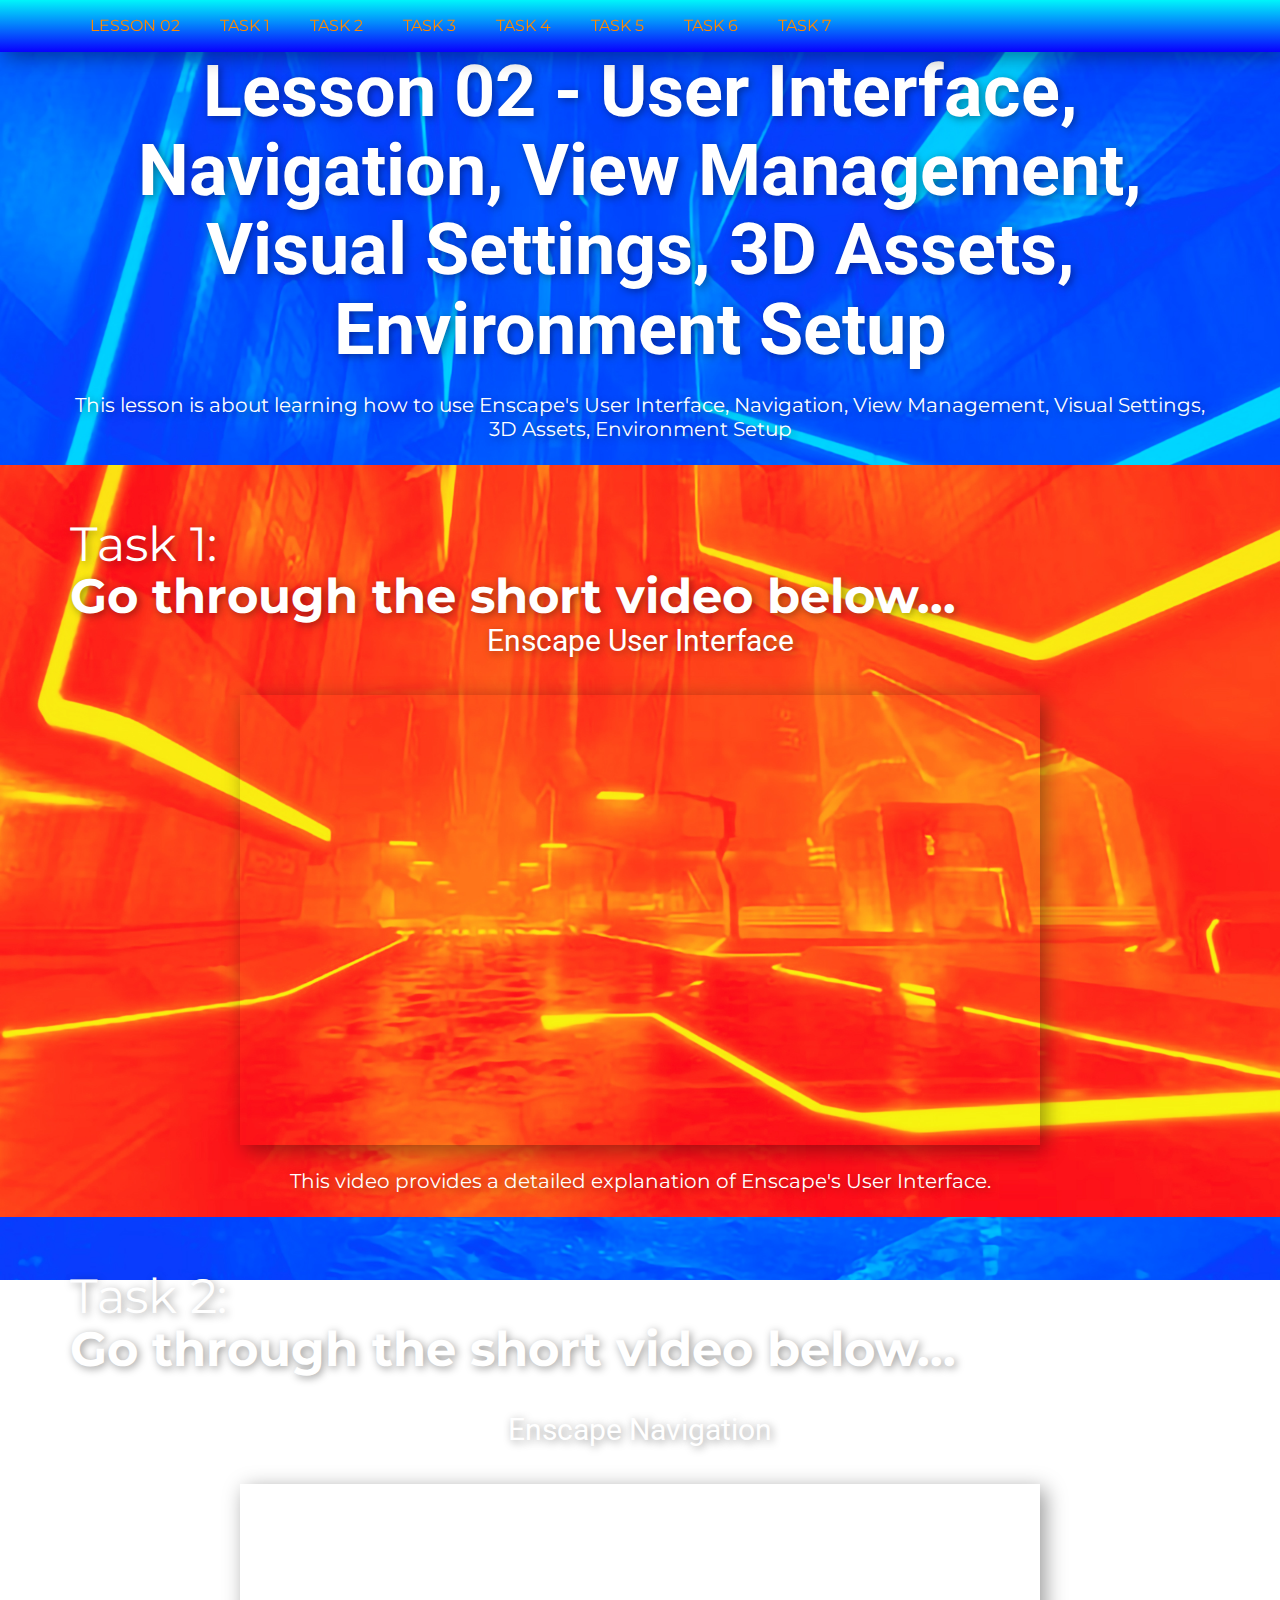
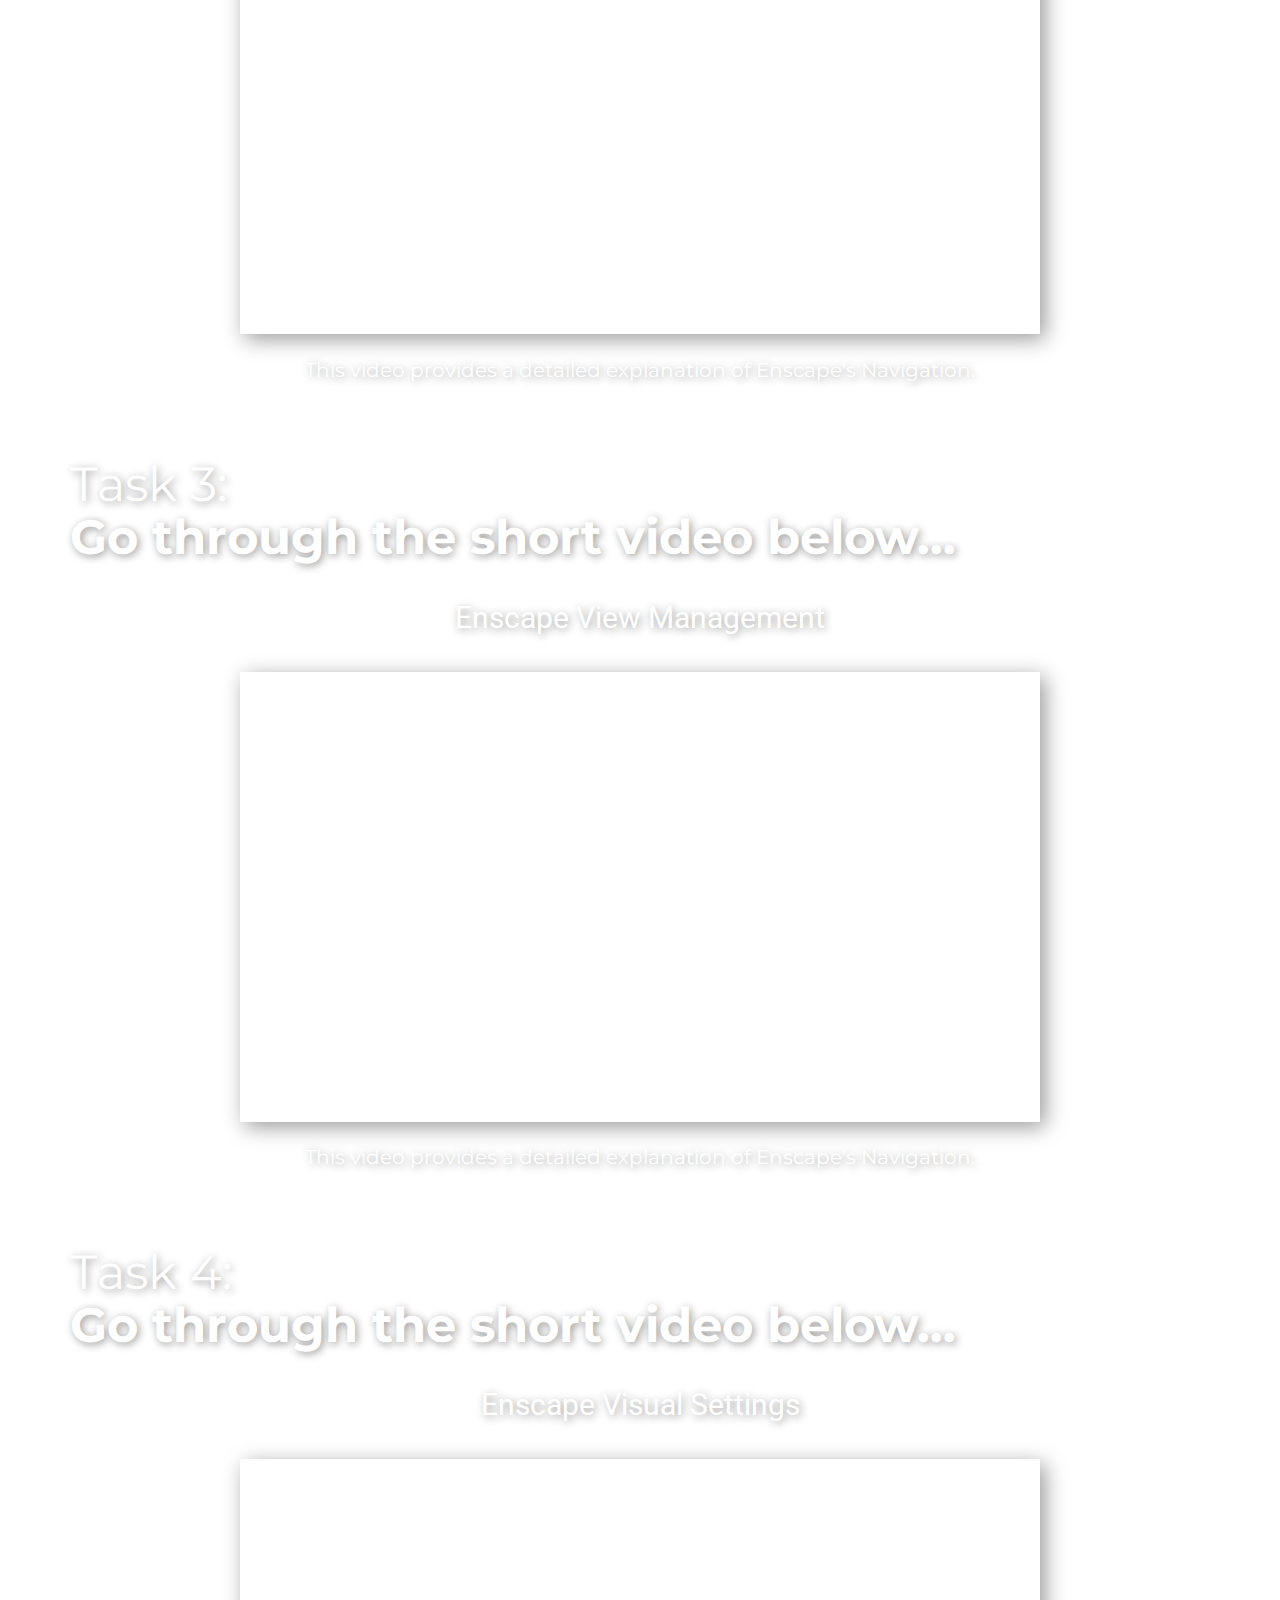
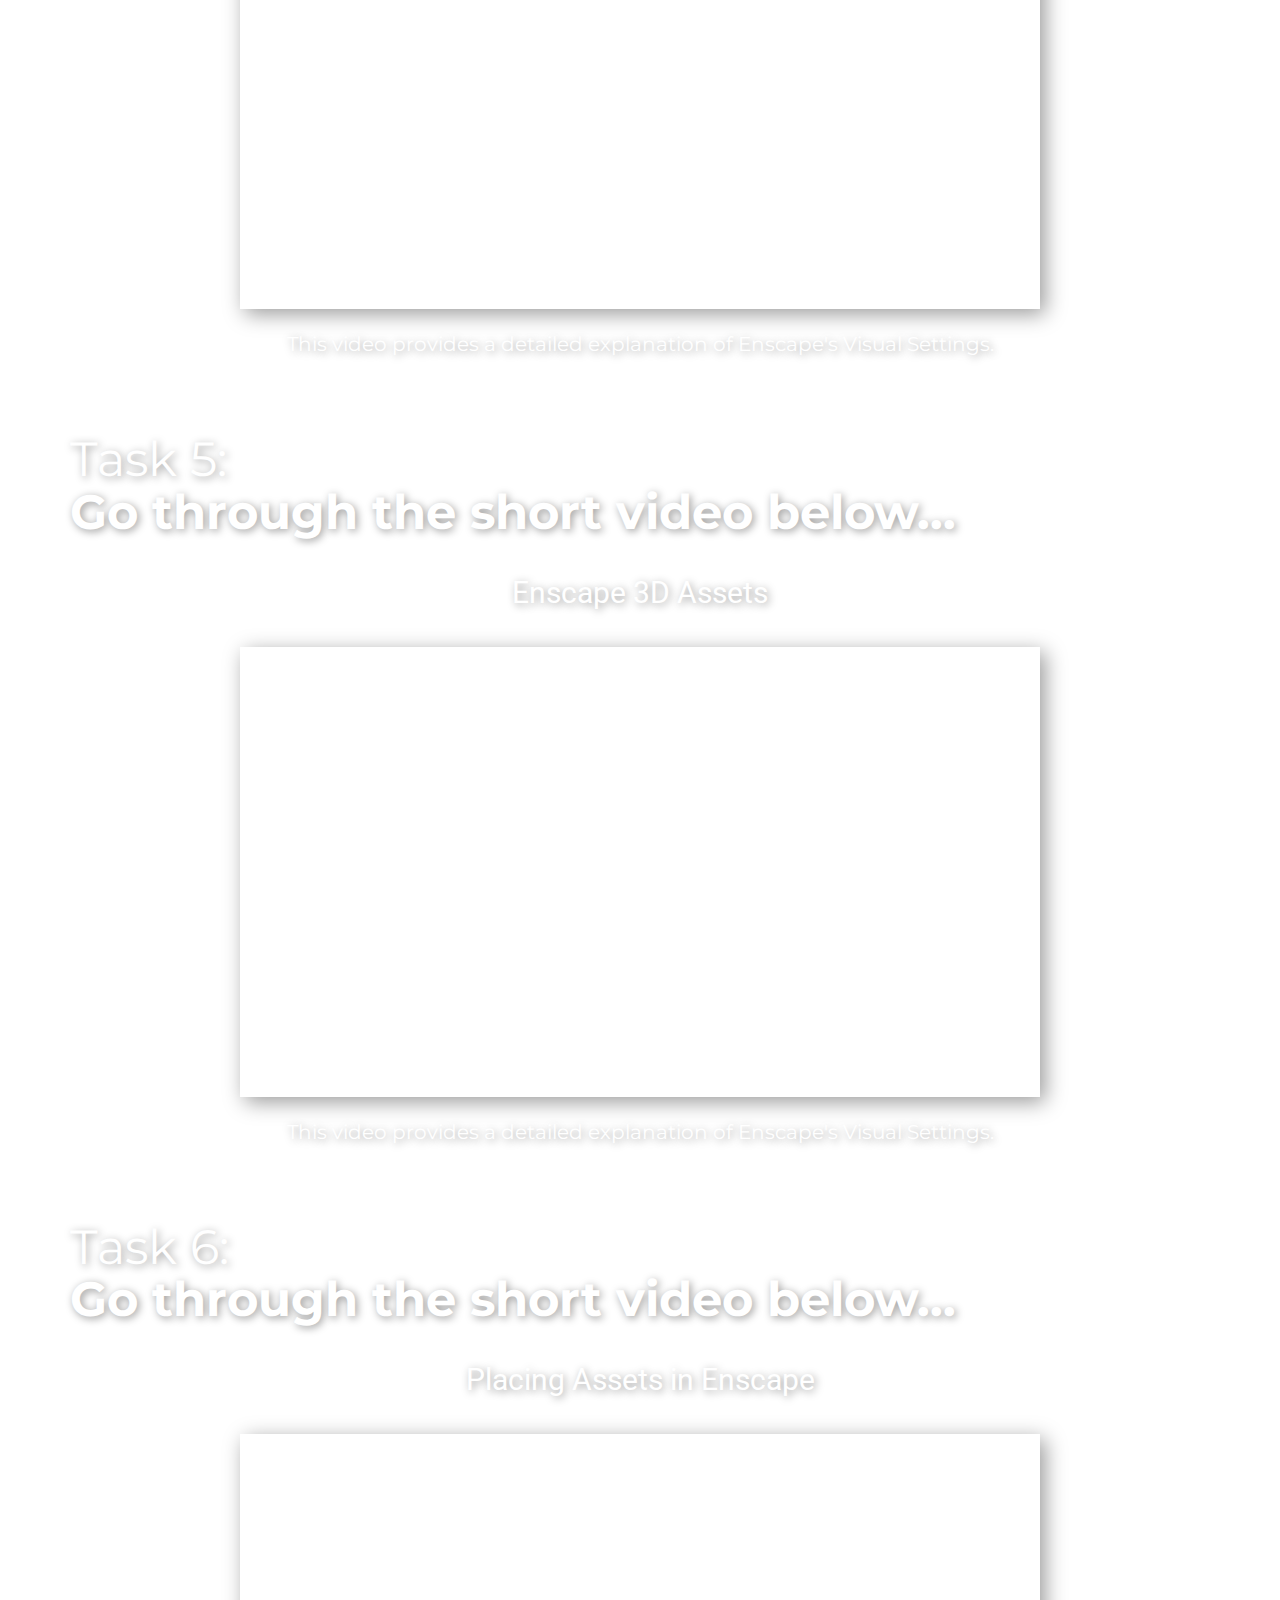
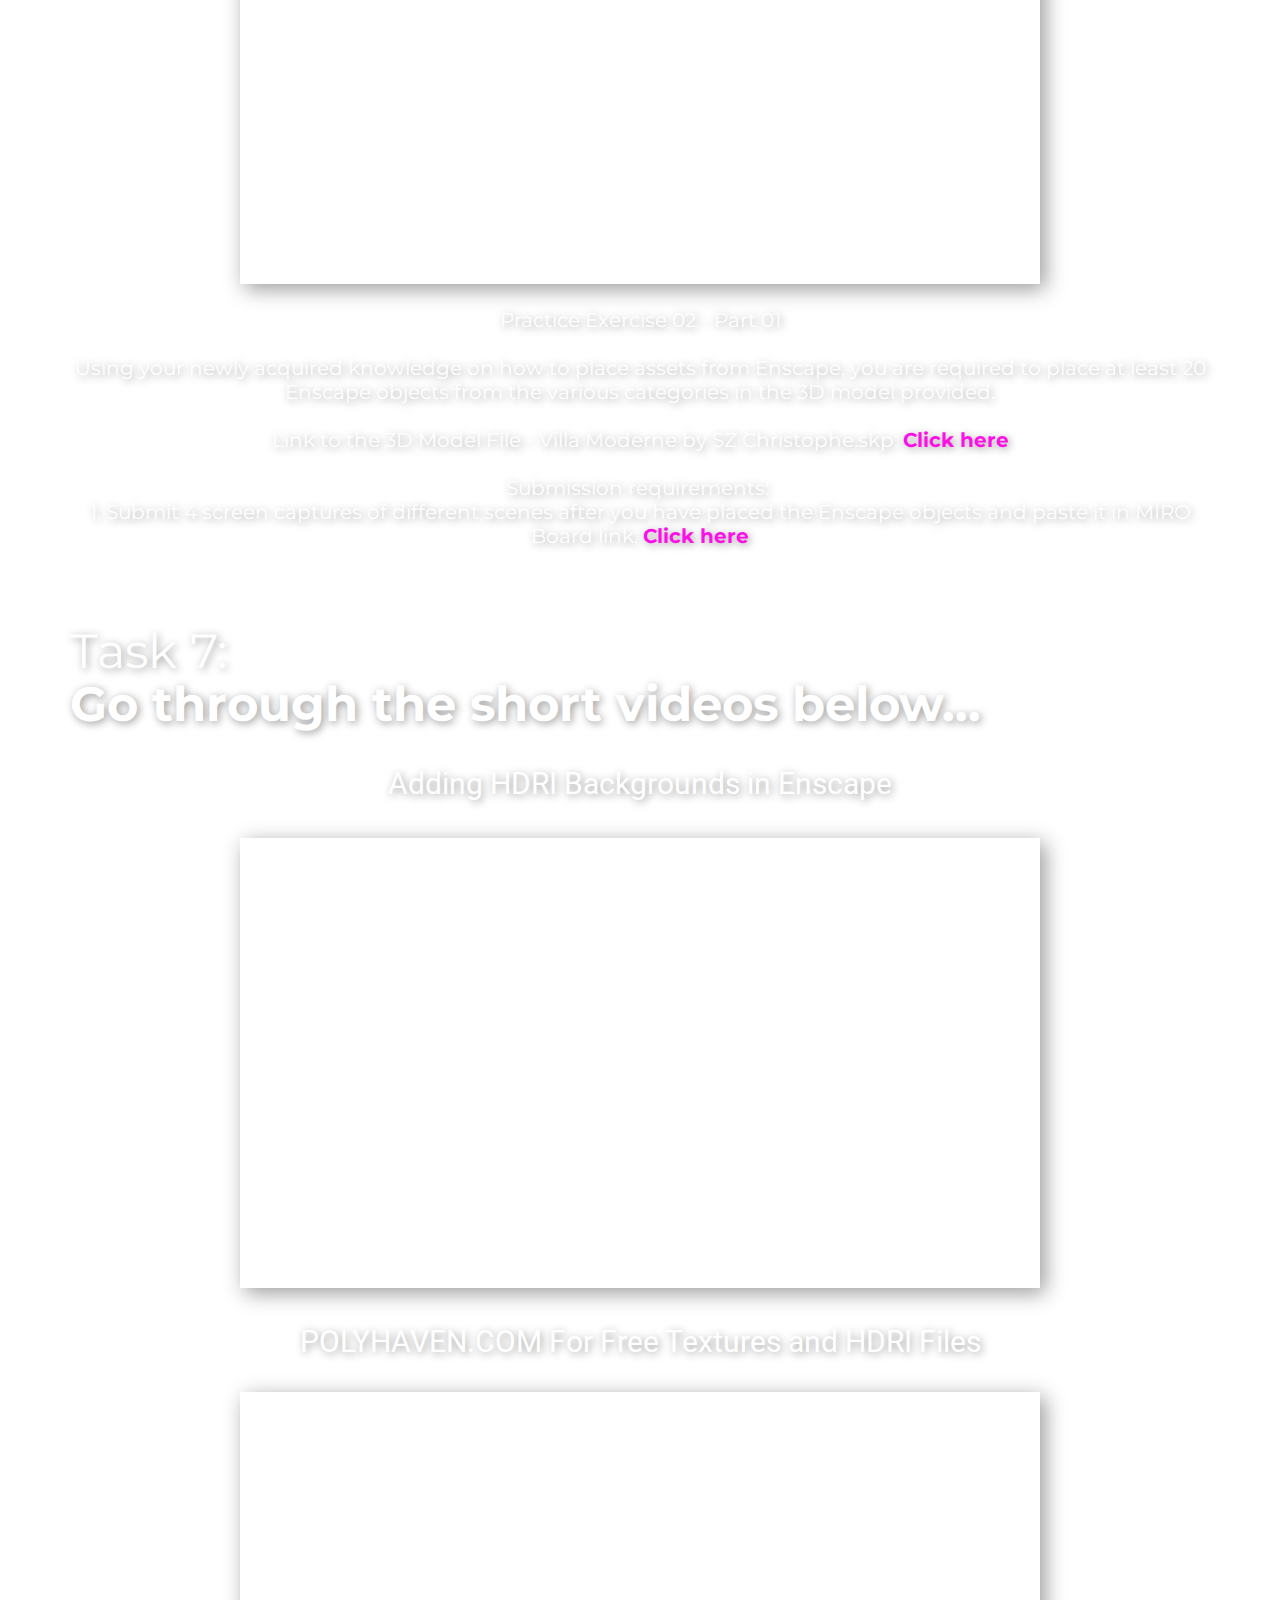
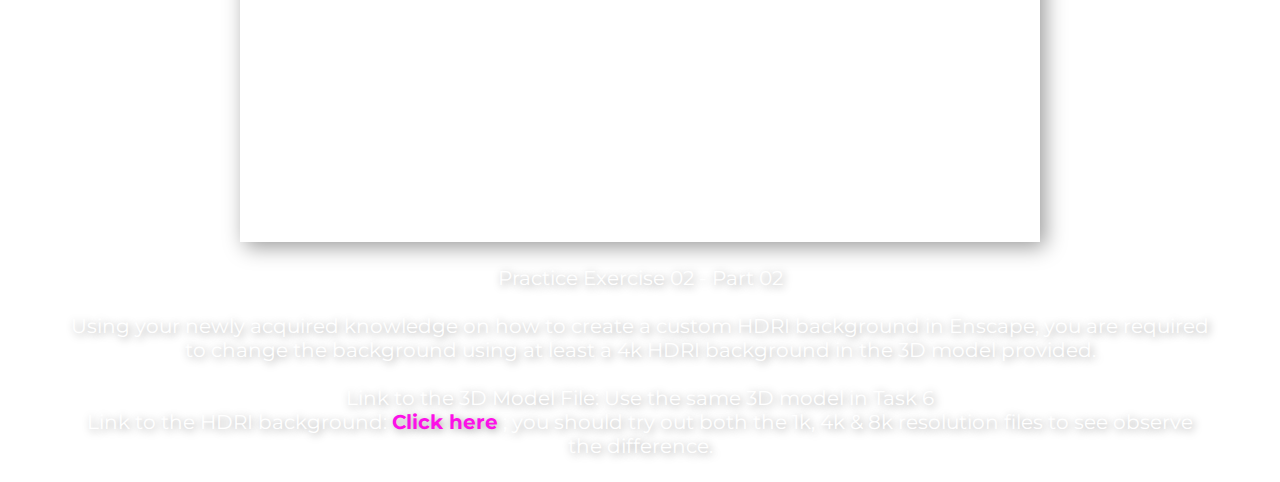
<file: index.html>
<!DOCTYPE html>
<html style="font-size: 16px;" lang="en"><head>
    <meta name="viewport" content="width=device-width, initial-scale=1.0">
    <meta charset="utf-8">
    <meta name="keywords" content="Lesson 01 -&nbsp;Lesson Title Name, Topic Title 01:Topic Name, Topic Title 02:Topic Name">
    <meta name="description" content="">
    <title>Lesson 02</title>
    <link rel="stylesheet" href="nicepage.css" media="screen">
<link rel="stylesheet" href="Lesson-02.css" media="screen">
    <script class="u-script" type="text/javascript" src="jquery.js" defer=""></script>
    <script class="u-script" type="text/javascript" src="nicepage.js" defer=""></script>
    <meta name="generator" content="Nicepage 5.11.4, nicepage.com">
    <link id="u-theme-google-font" rel="stylesheet" href="https://fonts.googleapis.com/css?family=Roboto:100,100i,300,300i,400,400i,500,500i,700,700i,900,900i|Open+Sans:300,300i,400,400i,500,500i,600,600i,700,700i,800,800i">
    <link id="u-page-google-font" rel="stylesheet" href="https://fonts.googleapis.com/css?family=Montserrat:100,100i,200,200i,300,300i,400,400i,500,500i,600,600i,700,700i,800,800i,900,900i">
    
    
    
    
    
    
    
    
    
    
    <script type="application/ld+json">{
		"@context": "http://schema.org",
		"@type": "Organization",
		"name": ""
}</script>
    <meta name="theme-color" content="#fc10e7">
    <meta property="og:title" content="Lesson 02">
    <meta property="og:type" content="website">
  <meta data-intl-tel-input-cdn-path="intlTelInput/"></head>
  <body data-home-page="Lesson-02.html" data-home-page-title="Lesson 02" class="u-body u-image u-overlap u-xl-mode" data-lang="en" style="background-position: 50% 50%; background-attachment: fixed; background-image: url(&quot;images/04.3.jpg&quot;);"><header class="u-box-shadow u-clearfix u-gradient u-header u-sticky u-sticky-53bc u-header" id="Menu"><div class="u-clearfix u-sheet u-valign-middle u-sheet-1">
        <nav class="u-align-right-md u-align-right-sm u-align-right-xs u-menu u-menu-one-level u-menu-open-right u-offcanvas u-menu-1">
          <div class="menu-collapse u-custom-font u-font-montserrat" style="font-size: 1rem; letter-spacing: 0px; text-transform: uppercase; font-weight: 500;">
            <a class="u-button-style u-custom-hover-color u-custom-left-right-menu-spacing u-custom-padding-bottom u-custom-text-active-color u-custom-text-color u-custom-text-hover-color u-custom-text-shadow u-custom-top-bottom-menu-spacing u-nav-link u-text-active-palette-1-base u-text-hover-palette-2-base u-text-white" href="#">
              <svg class="u-svg-link" viewBox="0 0 24 24"><use xmlns:xlink="http://www.w3.org/1999/xlink" xlink:href="#menu-hamburger"></use></svg>
              <svg class="u-svg-content" version="1.1" id="menu-hamburger" viewBox="0 0 16 16" x="0px" y="0px" xmlns:xlink="http://www.w3.org/1999/xlink" xmlns="http://www.w3.org/2000/svg"><g><rect y="1" width="16" height="2"></rect><rect y="7" width="16" height="2"></rect><rect y="13" width="16" height="2"></rect>
</g></svg>
            </a>
          </div>
          <div class="u-custom-menu u-nav-container">
            <ul class="u-custom-font u-font-montserrat u-nav u-unstyled u-nav-1"><li class="u-nav-item"><a class="u-button-style u-nav-link u-text-active-custom-color-5 u-text-body-alt-color u-text-hover-custom-color-4" href="Lesson-02.html" style="padding: 18px 20px;">Lesson 02</a>
</li><li class="u-nav-item"><a class="u-button-style u-nav-link u-text-active-custom-color-5 u-text-body-alt-color u-text-hover-custom-color-4" href="Lesson-02.html#Task1" style="padding: 18px 20px;">Task 1</a>
</li><li class="u-nav-item"><a class="u-button-style u-nav-link u-text-active-custom-color-5 u-text-body-alt-color u-text-hover-custom-color-4" href="Lesson-02.html#Task2" style="padding: 18px 20px;">Task 2</a>
</li><li class="u-nav-item"><a class="u-button-style u-nav-link u-text-active-custom-color-5 u-text-body-alt-color u-text-hover-custom-color-4" href="Lesson-02.html#Task3" style="padding: 18px 20px;">Task 3</a>
</li><li class="u-nav-item"><a class="u-button-style u-nav-link u-text-active-custom-color-5 u-text-body-alt-color u-text-hover-custom-color-4" href="Lesson-02.html#Task4" style="padding: 18px 20px;">Task 4</a>
</li><li class="u-nav-item"><a class="u-button-style u-nav-link u-text-active-custom-color-5 u-text-body-alt-color u-text-hover-custom-color-4" href="Lesson-02.html#Task5" style="padding: 18px 20px;">Task 5</a>
</li><li class="u-nav-item"><a class="u-button-style u-nav-link u-text-active-custom-color-5 u-text-body-alt-color u-text-hover-custom-color-4" href="Lesson-02.html#Task6" style="padding: 18px 20px;">Task 6</a>
</li><li class="u-nav-item"><a class="u-button-style u-nav-link u-text-active-custom-color-5 u-text-body-alt-color u-text-hover-custom-color-4" href="Lesson-02.html#Task7" style="padding: 18px 20px;">Task 7</a>
</li></ul>
          </div>
          <div class="u-custom-menu u-nav-container-collapse">
            <div class="u-black u-container-style u-inner-container-layout u-opacity u-opacity-75 u-sidenav">
              <div class="u-inner-container-layout u-sidenav-overflow">
                <div class="u-menu-close"></div>
                <ul class="u-align-center u-nav u-popupmenu-items u-unstyled u-nav-2"><li class="u-nav-item"><a class="u-button-style u-nav-link" href="Lesson-02.html">Lesson 02</a>
</li><li class="u-nav-item"><a class="u-button-style u-nav-link" href="Lesson-02.html#Task1">Task 1</a>
</li><li class="u-nav-item"><a class="u-button-style u-nav-link" href="Lesson-02.html#Task2">Task 2</a>
</li><li class="u-nav-item"><a class="u-button-style u-nav-link" href="Lesson-02.html#Task3">Task 3</a>
</li><li class="u-nav-item"><a class="u-button-style u-nav-link" href="Lesson-02.html#Task4">Task 4</a>
</li><li class="u-nav-item"><a class="u-button-style u-nav-link" href="Lesson-02.html#Task5">Task 5</a>
</li><li class="u-nav-item"><a class="u-button-style u-nav-link" href="Lesson-02.html#Task6">Task 6</a>
</li><li class="u-nav-item"><a class="u-button-style u-nav-link" href="Lesson-02.html#Task7">Task 7</a>
</li></ul>
              </div>
            </div>
            <div class="u-black u-menu-overlay u-opacity u-opacity-25"></div>
          </div>
        </nav>
      </div><style class="u-sticky-style" data-style-id="53bc">.u-sticky-fixed.u-sticky-53bc, .u-body.u-sticky-fixed .u-sticky-53bc {
box-shadow: 5px 5px 20px 0 rgba(0,0,0,0.4) !important
}</style></header>
    <section class="skrollable u-clearfix u-section-1" id="Lesson_Title">
      <div class="u-clearfix u-sheet u-sheet-1">
        <h1 class="u-align-center u-text u-text-body-alt-color u-title u-text-1"> Lesson 02 - User Interface, Navigation, View Management, Visual Settings, 3D Assets, Environment Setup</h1>
      </div>
    </section>
    <section class="skrollable u-clearfix u-section-2" id="Lesson_Header">
      <div class="u-clearfix u-sheet u-valign-middle u-sheet-1">
        <h4 class="u-align-center u-text u-text-body-alt-color u-text-default u-text-1">
          <br>This lesson is about learning how to use Enscape's ​​User Interface, Navigation, View Management, Visual Settings, 3D Assets, Environment Setup<br>
          <br>
        </h4>
      </div>
    </section>
    <section class="skrollable u-clearfix u-image u-parallax u-section-3" id="Task1" data-image-width="1920" data-image-height="1920">
      <div class="u-clearfix u-sheet u-valign-middle u-sheet-1">
        <h2 class="u-text u-text-body-alt-color u-text-1">
          <span style="font-weight: 400;">
            <br>Task 1:
          </span>
          <br>Go through the short video below...
        </h2>
        <h3 class="u-align-center u-text u-text-body-alt-color u-text-2">Enscape User Interface<br>
          <br>
        </h3>
        <div class="u-align-center u-video u-video-contain-lg u-video-contain-md u-video-contain-sm u-video-contain-xs u-video-1">
          <div class="embed-responsive embed-responsive-1">
            <iframe style="position: absolute;top: 0;left: 0;width: 100%;height: 100%;" class="embed-responsive-item" src="https://www.youtube.com/embed/8qbKGVHwTS4?mute=0&amp;showinfo=0&amp;controls=1&amp;start=0" frameborder="0" allowfullscreen=""></iframe>
          </div>
        </div>
        <h4 class="u-align-center u-text u-text-body-alt-color u-text-3">
          <br>This video provides a detailed explanation of&nbsp;Enscape's User Interface.<br>
          <br>
        </h4>
      </div>
    </section>
    <section class="skrollable u-clearfix u-image u-parallax u-section-4" id="Task2" data-image-width="1920" data-image-height="1920">
      <div class="u-clearfix u-sheet u-valign-middle u-sheet-1">
        <h2 class="u-text u-text-body-alt-color u-text-1">
          <span style="font-weight: 400;">
            <br>Task 2:
          </span>
          <br> Go through the short video below...
        </h2>
        <h3 class="u-align-center u-text u-text-body-alt-color u-text-2">
          <br>Enscape Navigation<br>
          <br>
        </h3>
        <div class="u-align-center u-video u-video-contain-lg u-video-contain-md u-video-contain-sm u-video-contain-xs u-video-1">
          <div class="embed-responsive embed-responsive-1">
            <iframe style="position: absolute;top: 0;left: 0;width: 100%;height: 100%;" class="embed-responsive-item" src="https://www.youtube.com/embed/tfVS_v-I4hU?mute=0&amp;showinfo=0&amp;controls=1&amp;start=0" frameborder="0" allowfullscreen=""></iframe>
          </div>
        </div>
        <h4 class="u-align-center u-text u-text-body-alt-color u-text-3">
          <br> This video provides a detailed explanation of&nbsp;Enscape's Navigation.<br>
          <br>
        </h4>
      </div>
    </section>
    <section class="skrollable u-clearfix u-image u-parallax u-section-5" id="Task3" data-image-width="1920" data-image-height="1920">
      <div class="u-clearfix u-sheet u-valign-middle u-sheet-1">
        <h2 class="u-text u-text-body-alt-color u-text-1">
          <br>
          <span style="font-weight: 400;">Task 3:</span>
          <br> Go through the short video below...
        </h2>
        <h3 class="u-align-center u-text u-text-body-alt-color u-text-2">
          <br>Enscape View Management<br>
          <br>
        </h3>
        <div class="u-align-center u-video u-video-contain-lg u-video-contain-md u-video-contain-sm u-video-contain-xs u-video-1">
          <div class="embed-responsive embed-responsive-1">
            <iframe style="position: absolute;top: 0;left: 0;width: 100%;height: 100%;" class="embed-responsive-item" src="https://www.youtube.com/embed/nFsfF8gPGTA?mute=0&amp;showinfo=0&amp;controls=1&amp;start=0" frameborder="0" allowfullscreen=""></iframe>
          </div>
        </div>
        <h4 class="u-align-center u-text u-text-body-alt-color u-text-3">
          <br> This video provides a detailed explanation of&nbsp;Enscape's Navigation.<br>
          <br>
        </h4>
      </div>
    </section>
    <section class="skrollable u-clearfix u-image u-parallax u-section-6" id="Task4" data-image-width="1920" data-image-height="1920">
      <div class="u-clearfix u-sheet u-valign-middle u-sheet-1">
        <h2 class="u-text u-text-body-alt-color u-text-1">
          <br>
          <span style="font-weight: 400;">Task 4:</span>
          <br> Go through the short video below...
        </h2>
        <h3 class="u-align-center u-text u-text-body-alt-color u-text-2">
          <br>Enscape Visual Settings<br>
          <br>
        </h3>
        <div class="u-align-center u-video u-video-contain-lg u-video-contain-md u-video-contain-sm u-video-contain-xs u-video-1">
          <div class="embed-responsive embed-responsive-1">
            <iframe style="position: absolute;top: 0;left: 0;width: 100%;height: 100%;" class="embed-responsive-item" src="https://www.youtube.com/embed/ipPB7GY3xoc?mute=0&amp;showinfo=0&amp;controls=1&amp;start=0" frameborder="0" allowfullscreen=""></iframe>
          </div>
        </div>
        <h4 class="u-align-center u-text u-text-body-alt-color u-text-3">
          <br> This video provides a detailed explanation of&nbsp;Enscape's Visual Settings.<br>
          <br>
        </h4>
      </div>
    </section>
    <section class="skrollable u-clearfix u-image u-parallax u-section-7" id="Task5" data-image-width="1920" data-image-height="1920">
      <div class="u-clearfix u-sheet u-valign-middle u-sheet-1">
        <h2 class="u-text u-text-body-alt-color u-text-1">
          <br>
          <span style="font-weight: 400;">Task 5:</span>
          <br> Go through the short video below...
        </h2>
        <h3 class="u-align-center u-text u-text-body-alt-color u-text-2">
          <br>Enscape 3D Assets<br>
          <br>
        </h3>
        <div class="u-align-center u-video u-video-contain-lg u-video-contain-md u-video-contain-sm u-video-contain-xs u-video-1">
          <div class="embed-responsive embed-responsive-1">
            <iframe style="position: absolute;top: 0;left: 0;width: 100%;height: 100%;" class="embed-responsive-item" src="https://www.youtube.com/embed/vs5Nk7i7VCg?mute=0&amp;showinfo=0&amp;controls=1&amp;start=0" frameborder="0" allowfullscreen=""></iframe>
          </div>
        </div>
        <h4 class="u-align-center u-text u-text-body-alt-color u-text-3">
          <br> This video provides a detailed explanation of&nbsp;Enscape's Visual Settings.<br>
          <br>
        </h4>
      </div>
    </section>
    <section class="skrollable u-clearfix u-image u-parallax u-section-8" id="Task6" data-image-width="1920" data-image-height="1920">
      <div class="u-clearfix u-sheet u-valign-middle u-sheet-1">
        <h2 class="u-text u-text-body-alt-color u-text-1">
          <span style="font-weight: 400;">
            <br>Task 6:
          </span>
          <br> Go through the short video below...
        </h2>
        <h3 class="u-align-center u-text u-text-body-alt-color u-text-2">
          <br> Placing Assets in Enscape<br>
          <br>
        </h3>
        <div class="u-align-center u-video u-video-contain-lg u-video-contain-md u-video-contain-sm u-video-contain-xs u-video-1">
          <div class="embed-responsive embed-responsive-1">
            <iframe style="position: absolute;top: 0;left: 0;width: 100%;height: 100%;" class="embed-responsive-item" src="https://www.youtube.com/embed/k9Td53hhQYY?mute=0&amp;showinfo=0&amp;controls=1&amp;start=0" frameborder="0" allowfullscreen=""></iframe>
          </div>
        </div>
        <h4 class="u-align-center u-text u-text-body-alt-color u-text-3">
          <br>Practice Exercise 02 - Part 01<br>
          <br>Using your newly acquired knowledge on how to place assets from Enscape, you are required to place at least 20 Enscape objects from the various categories in the 3D model provided.<br>
          <br>Link to the 3D Model File - Villa Moderne by SZ Christophe.skp: <a href="https://drive.google.com/file/d/1isimGES-QseoJa8c2TKN544d9M_9UrYF/view?usp=sharing" class="u-active-none u-border-none u-btn u-button-style u-hover-none u-none u-text-palette-1-base u-btn-1" target="_blank">Click here</a>
          <br>
          <br>Submission requirements:&nbsp;<br>1. Submit 4 screen captures of different scenes after you have placed the Enscape objects and paste it in MIRO Board link:&nbsp;<a href="https://miro.com/welcomeonboard/aVNzODdjVWV6Snh3UEtOZFJZN2lUY25qRjE3OERtNWNsSUxhOHhWZGpJRnlBTmt0TEs5SFZzN21Mc1Q0Z3VmV3wzNDU4NzY0NTUxMzk1NzQ5ODQ1fDI=?share_link_id=798478943308" class="u-active-none u-border-none u-btn u-button-link u-button-style u-hover-none u-none u-text-palette-1-base u-btn-2" target="_blank">Click here</a>
          <br>
          <br>
        </h4>
      </div>
    </section>
    <section class="skrollable u-clearfix u-image u-parallax u-section-9" id="Task7" data-image-width="1920" data-image-height="1920">
      <div class="u-clearfix u-sheet u-valign-middle u-sheet-1">
        <h2 class="u-text u-text-body-alt-color u-text-1">
          <span style="font-weight: 400;">
            <br>Task 7:
          </span>
          <br> Go through the short videos below...
        </h2>
        <h3 class="u-align-center u-text u-text-body-alt-color u-text-2">
          <br> Adding HDRI Backgrounds in Enscape<br>
          <br>
        </h3>
        <div class="u-align-center u-video u-video-contain-lg u-video-contain-md u-video-contain-sm u-video-contain-xs u-video-1">
          <div class="embed-responsive embed-responsive-1">
            <iframe style="position: absolute;top: 0;left: 0;width: 100%;height: 100%;" class="embed-responsive-item" src="https://www.youtube.com/embed/kh9nnaysAPY?mute=0&amp;showinfo=0&amp;controls=1&amp;start=0" frameborder="0" allowfullscreen=""></iframe>
          </div>
        </div>
        <h3 class="u-align-center u-text u-text-body-alt-color u-text-3">
          <br> POLYHAVEN.COM For Free Textures and HDRI Files<br>
          <br>
        </h3>
        <div class="u-align-center u-video u-video-contain-lg u-video-contain-md u-video-contain-sm u-video-contain-xs u-video-2">
          <div class="embed-responsive embed-responsive-2">
            <iframe style="position: absolute;top: 0;left: 0;width: 100%;height: 100%;" class="embed-responsive-item" src="https://www.youtube.com/embed/2a2vWZi34Gk?mute=0&amp;showinfo=0&amp;controls=1&amp;start=0" frameborder="0" allowfullscreen=""></iframe>
          </div>
        </div>
        <h4 class="u-align-center u-text u-text-body-alt-color u-text-4">
          <br> Practice Exercise 02 - Part 02<br>
          <br>Using your newly acquired knowledge on how to create a custom HDRI background in Enscape, you are required to change the background using at least a 4k HDRI background in the 3D model provided.<br>
          <br>Link to the 3D Model File: Use the same 3D model in Task 6<br>Link to the HDRI background: <a href="https://polyhaven.com/a/shanghai_bund" class="u-active-none u-border-none u-btn u-button-link u-button-style u-hover-none u-none u-text-palette-1-base u-btn-1" target="_blank">Click here</a>&nbsp;; you should try out both the 1k, 4k &amp; 8k resolution files to see observe the difference.<br>
          <br>
        </h4>
      </div>
    </section>
    <style class="u-overlap-style">.u-overlap:not(.u-sticky-scroll) .u-header {
background-color: #fc10e7 !important; background-image: linear-gradient(#00f5fa, #0900ff) !important
}</style>

</body></html>
</file>
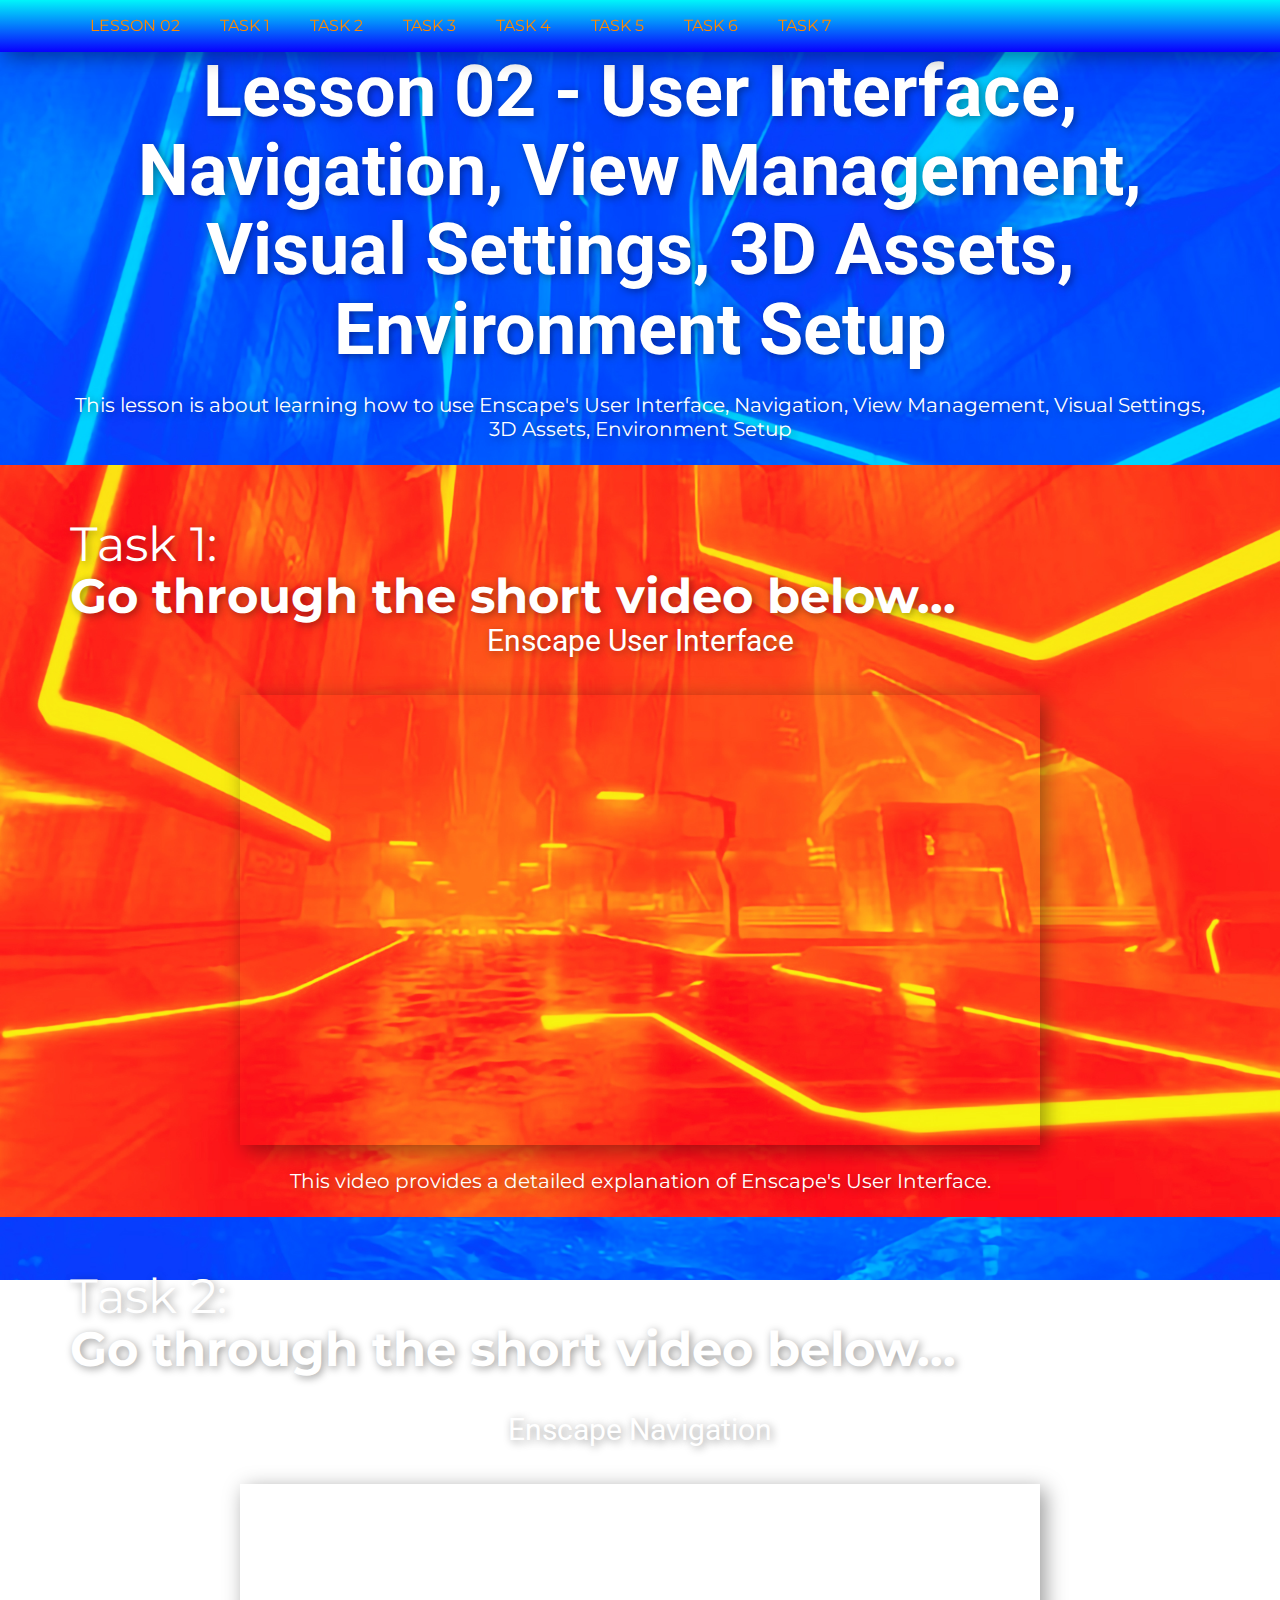
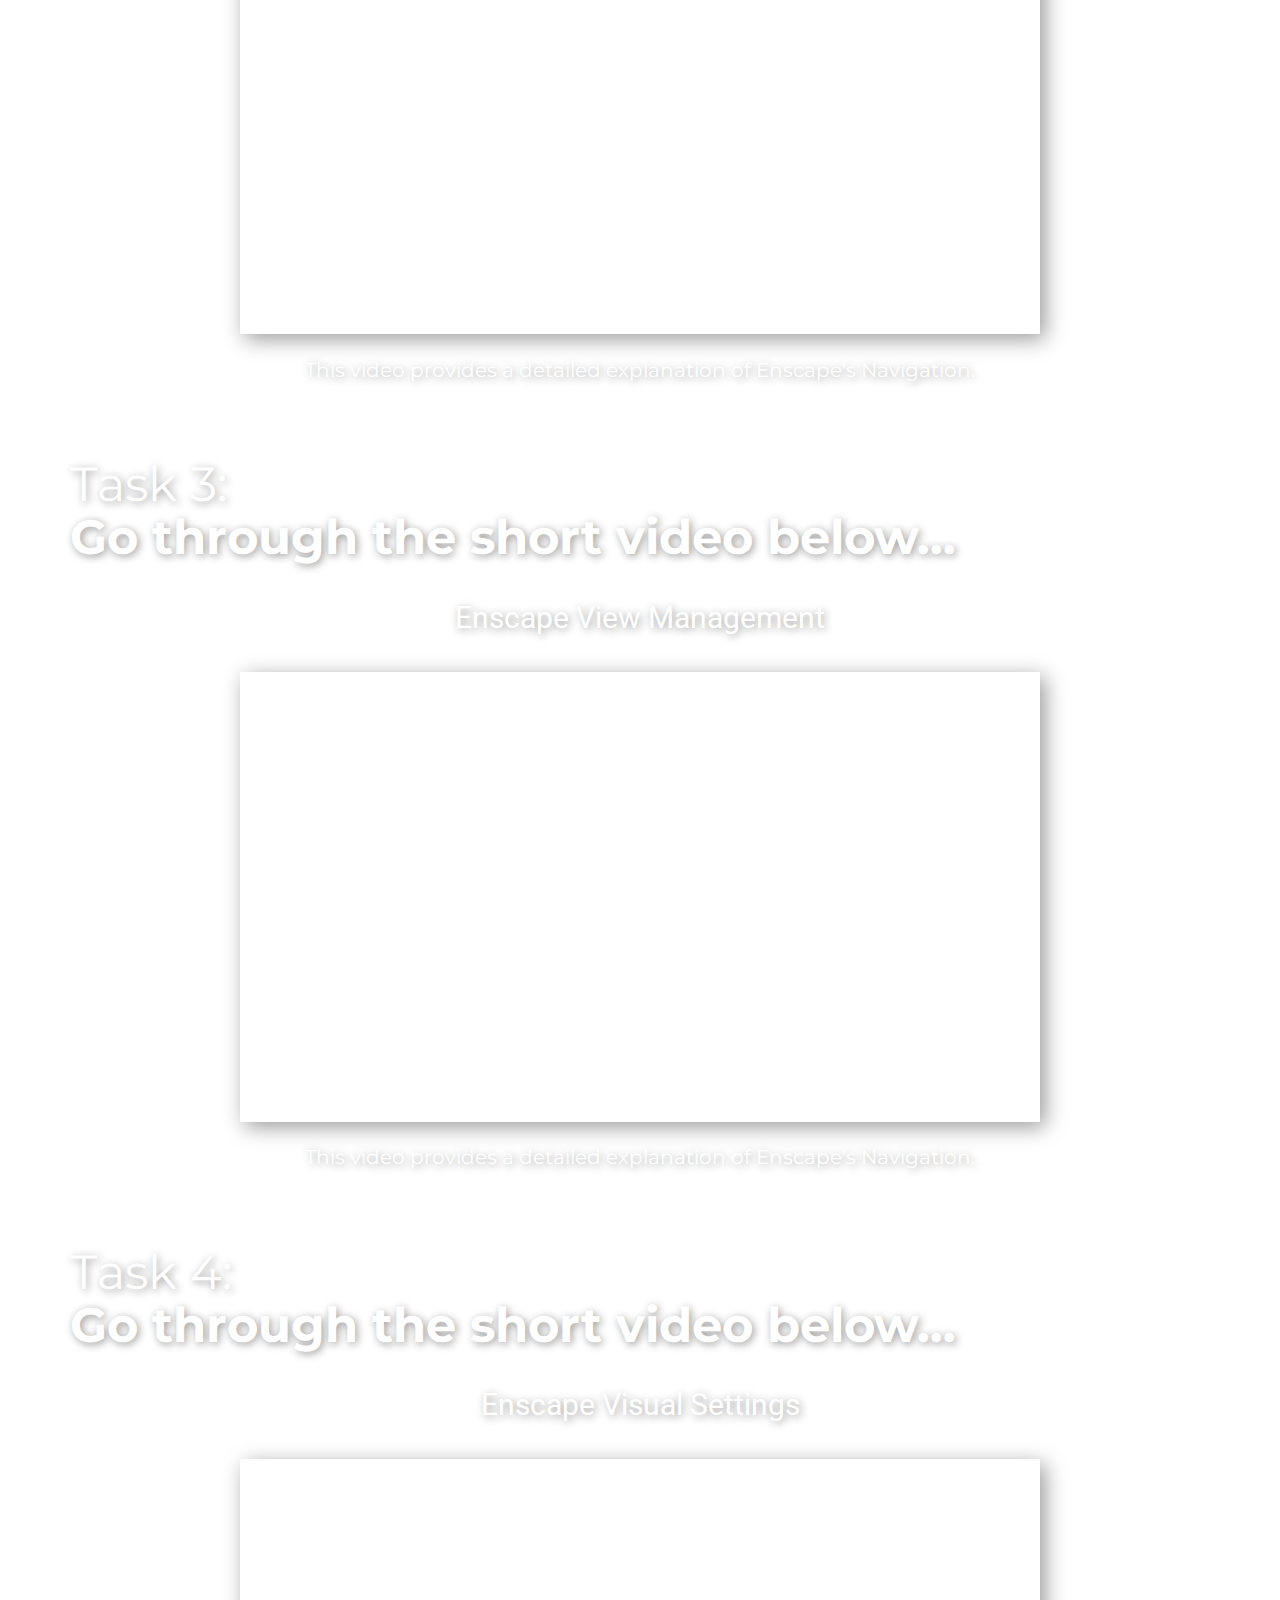
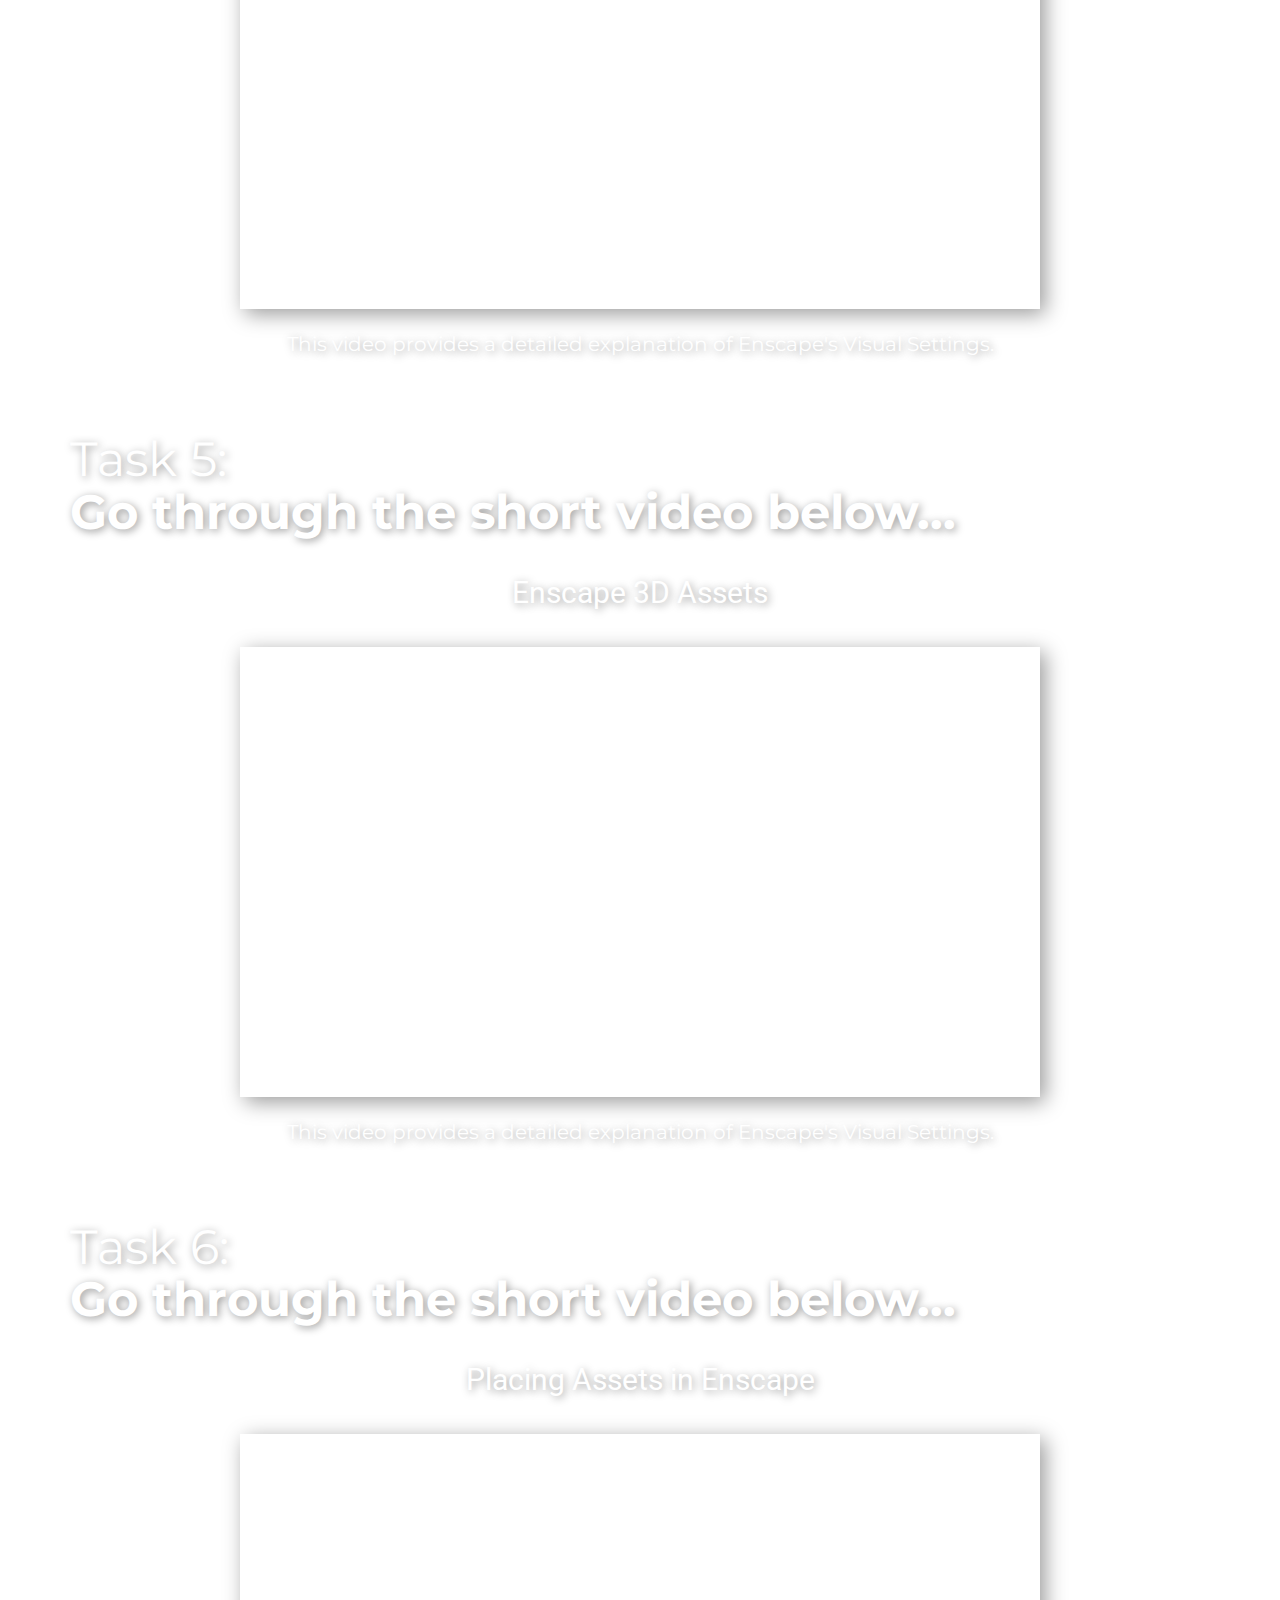
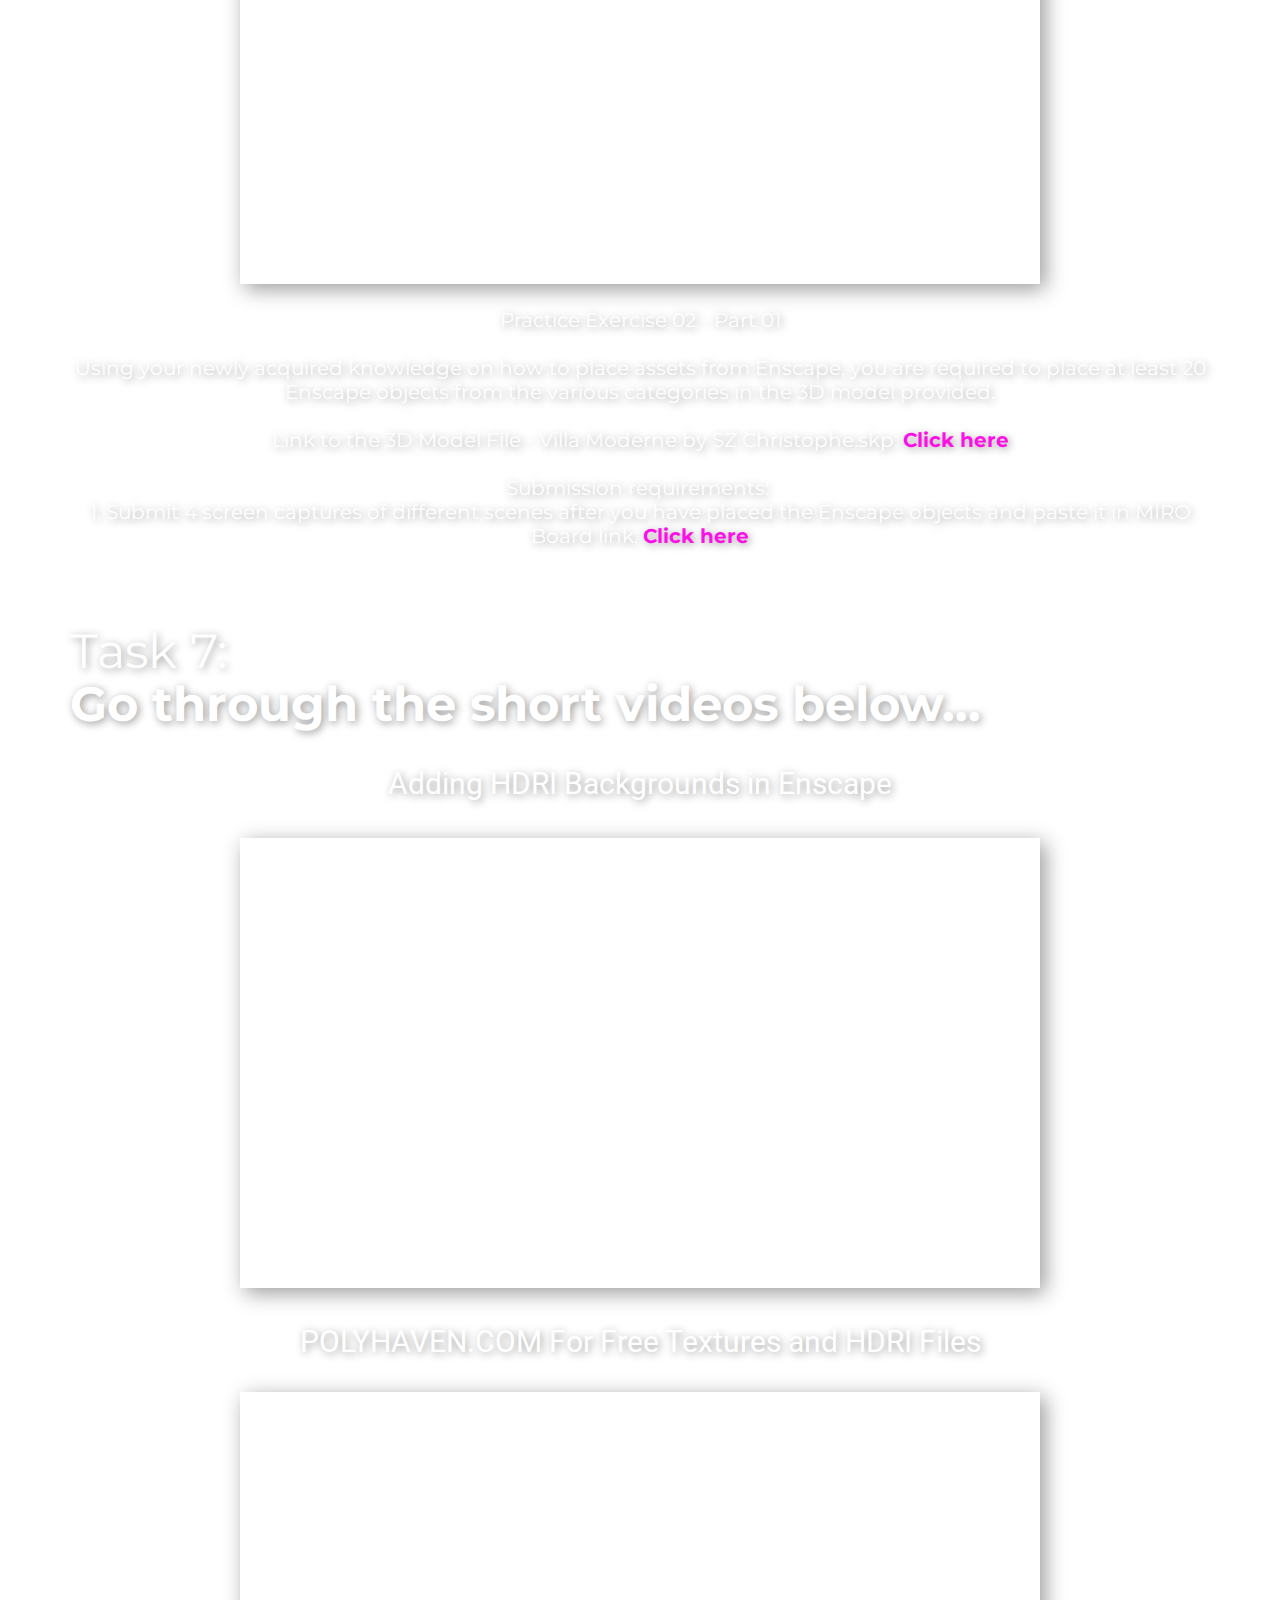
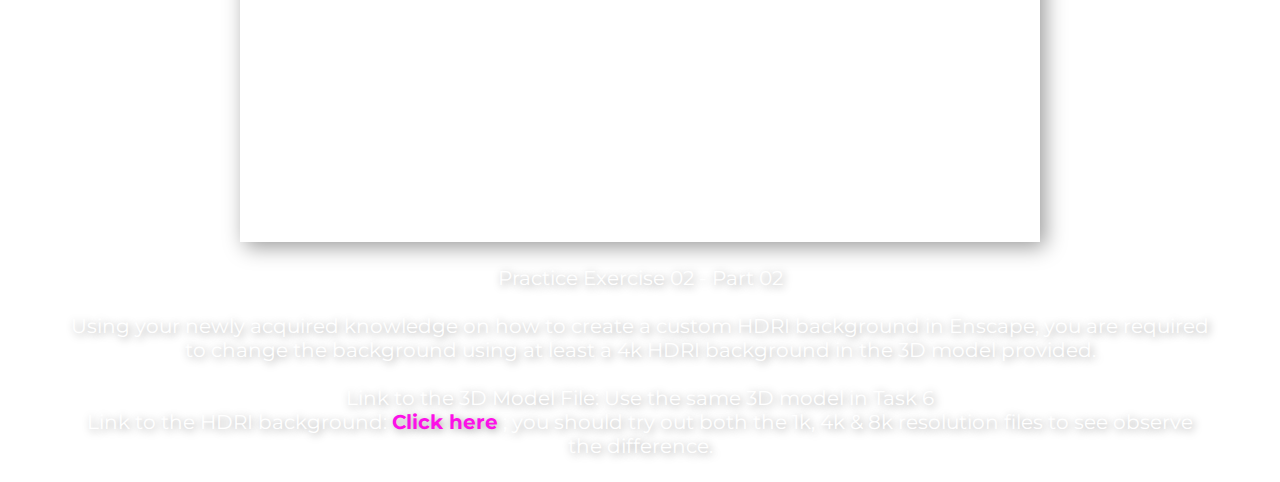
<file: Lesson-02.html>
<!DOCTYPE html>
<html style="font-size: 16px;" lang="en"><head>
    <meta name="viewport" content="width=device-width, initial-scale=1.0">
    <meta charset="utf-8">
    <meta name="keywords" content="Lesson 01 -&nbsp;Lesson Title Name, Topic Title 01:Topic Name, Topic Title 02:Topic Name">
    <meta name="description" content="">
    <title>Lesson 02</title>
    <link rel="stylesheet" href="nicepage.css" media="screen">
<link rel="stylesheet" href="Lesson-02.css" media="screen">
    <script class="u-script" type="text/javascript" src="jquery.js" defer=""></script>
    <script class="u-script" type="text/javascript" src="nicepage.js" defer=""></script>
    <meta name="generator" content="Nicepage 5.11.4, nicepage.com">
    <link id="u-theme-google-font" rel="stylesheet" href="https://fonts.googleapis.com/css?family=Roboto:100,100i,300,300i,400,400i,500,500i,700,700i,900,900i|Open+Sans:300,300i,400,400i,500,500i,600,600i,700,700i,800,800i">
    <link id="u-page-google-font" rel="stylesheet" href="https://fonts.googleapis.com/css?family=Montserrat:100,100i,200,200i,300,300i,400,400i,500,500i,600,600i,700,700i,800,800i,900,900i">
    
    
    
    
    
    
    
    
    
    
    <script type="application/ld+json">{
		"@context": "http://schema.org",
		"@type": "Organization",
		"name": ""
}</script>
    <meta name="theme-color" content="#fc10e7">
    <meta property="og:title" content="Lesson 02">
    <meta property="og:type" content="website">
  <meta data-intl-tel-input-cdn-path="intlTelInput/"></head>
  <body class="u-body u-image u-overlap u-xl-mode" data-lang="en" style="background-position: 50% 50%; background-attachment: fixed; background-image: url(&quot;images/04.3.jpg&quot;);"><header class="u-box-shadow u-clearfix u-gradient u-header u-sticky u-sticky-53bc u-header" id="Menu"><div class="u-clearfix u-sheet u-valign-middle u-sheet-1">
        <nav class="u-align-right-md u-align-right-sm u-align-right-xs u-menu u-menu-one-level u-menu-open-right u-offcanvas u-menu-1">
          <div class="menu-collapse u-custom-font u-font-montserrat" style="font-size: 1rem; letter-spacing: 0px; text-transform: uppercase; font-weight: 500;">
            <a class="u-button-style u-custom-hover-color u-custom-left-right-menu-spacing u-custom-padding-bottom u-custom-text-active-color u-custom-text-color u-custom-text-hover-color u-custom-text-shadow u-custom-top-bottom-menu-spacing u-nav-link u-text-active-palette-1-base u-text-hover-palette-2-base u-text-white" href="#">
              <svg class="u-svg-link" viewBox="0 0 24 24"><use xmlns:xlink="http://www.w3.org/1999/xlink" xlink:href="#menu-hamburger"></use></svg>
              <svg class="u-svg-content" version="1.1" id="menu-hamburger" viewBox="0 0 16 16" x="0px" y="0px" xmlns:xlink="http://www.w3.org/1999/xlink" xmlns="http://www.w3.org/2000/svg"><g><rect y="1" width="16" height="2"></rect><rect y="7" width="16" height="2"></rect><rect y="13" width="16" height="2"></rect>
</g></svg>
            </a>
          </div>
          <div class="u-custom-menu u-nav-container">
            <ul class="u-custom-font u-font-montserrat u-nav u-unstyled u-nav-1"><li class="u-nav-item"><a class="u-button-style u-nav-link u-text-active-custom-color-5 u-text-body-alt-color u-text-hover-custom-color-4" href="Lesson-02.html" style="padding: 18px 20px;">Lesson 02</a>
</li><li class="u-nav-item"><a class="u-button-style u-nav-link u-text-active-custom-color-5 u-text-body-alt-color u-text-hover-custom-color-4" href="Lesson-02.html#Task1" style="padding: 18px 20px;">Task 1</a>
</li><li class="u-nav-item"><a class="u-button-style u-nav-link u-text-active-custom-color-5 u-text-body-alt-color u-text-hover-custom-color-4" href="Lesson-02.html#Task2" style="padding: 18px 20px;">Task 2</a>
</li><li class="u-nav-item"><a class="u-button-style u-nav-link u-text-active-custom-color-5 u-text-body-alt-color u-text-hover-custom-color-4" href="Lesson-02.html#Task3" style="padding: 18px 20px;">Task 3</a>
</li><li class="u-nav-item"><a class="u-button-style u-nav-link u-text-active-custom-color-5 u-text-body-alt-color u-text-hover-custom-color-4" href="Lesson-02.html#Task4" style="padding: 18px 20px;">Task 4</a>
</li><li class="u-nav-item"><a class="u-button-style u-nav-link u-text-active-custom-color-5 u-text-body-alt-color u-text-hover-custom-color-4" href="Lesson-02.html#Task5" style="padding: 18px 20px;">Task 5</a>
</li><li class="u-nav-item"><a class="u-button-style u-nav-link u-text-active-custom-color-5 u-text-body-alt-color u-text-hover-custom-color-4" href="Lesson-02.html#Task6" style="padding: 18px 20px;">Task 6</a>
</li><li class="u-nav-item"><a class="u-button-style u-nav-link u-text-active-custom-color-5 u-text-body-alt-color u-text-hover-custom-color-4" href="Lesson-02.html#Task7" style="padding: 18px 20px;">Task 7</a>
</li></ul>
          </div>
          <div class="u-custom-menu u-nav-container-collapse">
            <div class="u-black u-container-style u-inner-container-layout u-opacity u-opacity-75 u-sidenav">
              <div class="u-inner-container-layout u-sidenav-overflow">
                <div class="u-menu-close"></div>
                <ul class="u-align-center u-nav u-popupmenu-items u-unstyled u-nav-2"><li class="u-nav-item"><a class="u-button-style u-nav-link" href="Lesson-02.html">Lesson 02</a>
</li><li class="u-nav-item"><a class="u-button-style u-nav-link" href="Lesson-02.html#Task1">Task 1</a>
</li><li class="u-nav-item"><a class="u-button-style u-nav-link" href="Lesson-02.html#Task2">Task 2</a>
</li><li class="u-nav-item"><a class="u-button-style u-nav-link" href="Lesson-02.html#Task3">Task 3</a>
</li><li class="u-nav-item"><a class="u-button-style u-nav-link" href="Lesson-02.html#Task4">Task 4</a>
</li><li class="u-nav-item"><a class="u-button-style u-nav-link" href="Lesson-02.html#Task5">Task 5</a>
</li><li class="u-nav-item"><a class="u-button-style u-nav-link" href="Lesson-02.html#Task6">Task 6</a>
</li><li class="u-nav-item"><a class="u-button-style u-nav-link" href="Lesson-02.html#Task7">Task 7</a>
</li></ul>
              </div>
            </div>
            <div class="u-black u-menu-overlay u-opacity u-opacity-25"></div>
          </div>
        </nav>
      </div><style class="u-sticky-style" data-style-id="53bc">.u-sticky-fixed.u-sticky-53bc, .u-body.u-sticky-fixed .u-sticky-53bc {
box-shadow: 5px 5px 20px 0 rgba(0,0,0,0.4) !important
}</style></header>
    <section class="skrollable u-clearfix u-section-1" id="Lesson_Title">
      <div class="u-clearfix u-sheet u-sheet-1">
        <h1 class="u-align-center u-text u-text-body-alt-color u-title u-text-1"> Lesson 02 - User Interface, Navigation, View Management, Visual Settings, 3D Assets, Environment Setup</h1>
      </div>
    </section>
    <section class="skrollable u-clearfix u-section-2" id="Lesson_Header">
      <div class="u-clearfix u-sheet u-valign-middle u-sheet-1">
        <h4 class="u-align-center u-text u-text-body-alt-color u-text-default u-text-1">
          <br>This lesson is about learning how to use Enscape's ​​User Interface, Navigation, View Management, Visual Settings, 3D Assets, Environment Setup<br>
          <br>
        </h4>
      </div>
    </section>
    <section class="skrollable u-clearfix u-image u-parallax u-section-3" id="Task1" data-image-width="1920" data-image-height="1920">
      <div class="u-clearfix u-sheet u-valign-middle u-sheet-1">
        <h2 class="u-text u-text-body-alt-color u-text-1">
          <span style="font-weight: 400;">
            <br>Task 1:
          </span>
          <br>Go through the short video below...
        </h2>
        <h3 class="u-align-center u-text u-text-body-alt-color u-text-2">Enscape User Interface<br>
          <br>
        </h3>
        <div class="u-align-center u-video u-video-contain-lg u-video-contain-md u-video-contain-sm u-video-contain-xs u-video-1">
          <div class="embed-responsive embed-responsive-1">
            <iframe style="position: absolute;top: 0;left: 0;width: 100%;height: 100%;" class="embed-responsive-item" src="https://www.youtube.com/embed/8qbKGVHwTS4?mute=0&amp;showinfo=0&amp;controls=1&amp;start=0" frameborder="0" allowfullscreen=""></iframe>
          </div>
        </div>
        <h4 class="u-align-center u-text u-text-body-alt-color u-text-3">
          <br>This video provides a detailed explanation of&nbsp;Enscape's User Interface.<br>
          <br>
        </h4>
      </div>
    </section>
    <section class="skrollable u-clearfix u-image u-parallax u-section-4" id="Task2" data-image-width="1920" data-image-height="1920">
      <div class="u-clearfix u-sheet u-valign-middle u-sheet-1">
        <h2 class="u-text u-text-body-alt-color u-text-1">
          <span style="font-weight: 400;">
            <br>Task 2:
          </span>
          <br> Go through the short video below...
        </h2>
        <h3 class="u-align-center u-text u-text-body-alt-color u-text-2">
          <br>Enscape Navigation<br>
          <br>
        </h3>
        <div class="u-align-center u-video u-video-contain-lg u-video-contain-md u-video-contain-sm u-video-contain-xs u-video-1">
          <div class="embed-responsive embed-responsive-1">
            <iframe style="position: absolute;top: 0;left: 0;width: 100%;height: 100%;" class="embed-responsive-item" src="https://www.youtube.com/embed/tfVS_v-I4hU?mute=0&amp;showinfo=0&amp;controls=1&amp;start=0" frameborder="0" allowfullscreen=""></iframe>
          </div>
        </div>
        <h4 class="u-align-center u-text u-text-body-alt-color u-text-3">
          <br> This video provides a detailed explanation of&nbsp;Enscape's Navigation.<br>
          <br>
        </h4>
      </div>
    </section>
    <section class="skrollable u-clearfix u-image u-parallax u-section-5" id="Task3" data-image-width="1920" data-image-height="1920">
      <div class="u-clearfix u-sheet u-valign-middle u-sheet-1">
        <h2 class="u-text u-text-body-alt-color u-text-1">
          <br>
          <span style="font-weight: 400;">Task 3:</span>
          <br> Go through the short video below...
        </h2>
        <h3 class="u-align-center u-text u-text-body-alt-color u-text-2">
          <br>Enscape View Management<br>
          <br>
        </h3>
        <div class="u-align-center u-video u-video-contain-lg u-video-contain-md u-video-contain-sm u-video-contain-xs u-video-1">
          <div class="embed-responsive embed-responsive-1">
            <iframe style="position: absolute;top: 0;left: 0;width: 100%;height: 100%;" class="embed-responsive-item" src="https://www.youtube.com/embed/nFsfF8gPGTA?mute=0&amp;showinfo=0&amp;controls=1&amp;start=0" frameborder="0" allowfullscreen=""></iframe>
          </div>
        </div>
        <h4 class="u-align-center u-text u-text-body-alt-color u-text-3">
          <br> This video provides a detailed explanation of&nbsp;Enscape's Navigation.<br>
          <br>
        </h4>
      </div>
    </section>
    <section class="skrollable u-clearfix u-image u-parallax u-section-6" id="Task4" data-image-width="1920" data-image-height="1920">
      <div class="u-clearfix u-sheet u-valign-middle u-sheet-1">
        <h2 class="u-text u-text-body-alt-color u-text-1">
          <br>
          <span style="font-weight: 400;">Task 4:</span>
          <br> Go through the short video below...
        </h2>
        <h3 class="u-align-center u-text u-text-body-alt-color u-text-2">
          <br>Enscape Visual Settings<br>
          <br>
        </h3>
        <div class="u-align-center u-video u-video-contain-lg u-video-contain-md u-video-contain-sm u-video-contain-xs u-video-1">
          <div class="embed-responsive embed-responsive-1">
            <iframe style="position: absolute;top: 0;left: 0;width: 100%;height: 100%;" class="embed-responsive-item" src="https://www.youtube.com/embed/ipPB7GY3xoc?mute=0&amp;showinfo=0&amp;controls=1&amp;start=0" frameborder="0" allowfullscreen=""></iframe>
          </div>
        </div>
        <h4 class="u-align-center u-text u-text-body-alt-color u-text-3">
          <br> This video provides a detailed explanation of&nbsp;Enscape's Visual Settings.<br>
          <br>
        </h4>
      </div>
    </section>
    <section class="skrollable u-clearfix u-image u-parallax u-section-7" id="Task5" data-image-width="1920" data-image-height="1920">
      <div class="u-clearfix u-sheet u-valign-middle u-sheet-1">
        <h2 class="u-text u-text-body-alt-color u-text-1">
          <br>
          <span style="font-weight: 400;">Task 5:</span>
          <br> Go through the short video below...
        </h2>
        <h3 class="u-align-center u-text u-text-body-alt-color u-text-2">
          <br>Enscape 3D Assets<br>
          <br>
        </h3>
        <div class="u-align-center u-video u-video-contain-lg u-video-contain-md u-video-contain-sm u-video-contain-xs u-video-1">
          <div class="embed-responsive embed-responsive-1">
            <iframe style="position: absolute;top: 0;left: 0;width: 100%;height: 100%;" class="embed-responsive-item" src="https://www.youtube.com/embed/vs5Nk7i7VCg?mute=0&amp;showinfo=0&amp;controls=1&amp;start=0" frameborder="0" allowfullscreen=""></iframe>
          </div>
        </div>
        <h4 class="u-align-center u-text u-text-body-alt-color u-text-3">
          <br> This video provides a detailed explanation of&nbsp;Enscape's Visual Settings.<br>
          <br>
        </h4>
      </div>
    </section>
    <section class="skrollable u-clearfix u-image u-parallax u-section-8" id="Task6" data-image-width="1920" data-image-height="1920">
      <div class="u-clearfix u-sheet u-valign-middle u-sheet-1">
        <h2 class="u-text u-text-body-alt-color u-text-1">
          <span style="font-weight: 400;">
            <br>Task 6:
          </span>
          <br> Go through the short video below...
        </h2>
        <h3 class="u-align-center u-text u-text-body-alt-color u-text-2">
          <br> Placing Assets in Enscape<br>
          <br>
        </h3>
        <div class="u-align-center u-video u-video-contain-lg u-video-contain-md u-video-contain-sm u-video-contain-xs u-video-1">
          <div class="embed-responsive embed-responsive-1">
            <iframe style="position: absolute;top: 0;left: 0;width: 100%;height: 100%;" class="embed-responsive-item" src="https://www.youtube.com/embed/k9Td53hhQYY?mute=0&amp;showinfo=0&amp;controls=1&amp;start=0" frameborder="0" allowfullscreen=""></iframe>
          </div>
        </div>
        <h4 class="u-align-center u-text u-text-body-alt-color u-text-3">
          <br>Practice Exercise 02 - Part 01<br>
          <br>Using your newly acquired knowledge on how to place assets from Enscape, you are required to place at least 20 Enscape objects from the various categories in the 3D model provided.<br>
          <br>Link to the 3D Model File - Villa Moderne by SZ Christophe.skp: <a href="https://drive.google.com/file/d/1isimGES-QseoJa8c2TKN544d9M_9UrYF/view?usp=sharing" class="u-active-none u-border-none u-btn u-button-style u-hover-none u-none u-text-palette-1-base u-btn-1" target="_blank">Click here</a>
          <br>
          <br>Submission requirements:&nbsp;<br>1. Submit 4 screen captures of different scenes after you have placed the Enscape objects and paste it in MIRO Board link:&nbsp;<a href="https://miro.com/welcomeonboard/aVNzODdjVWV6Snh3UEtOZFJZN2lUY25qRjE3OERtNWNsSUxhOHhWZGpJRnlBTmt0TEs5SFZzN21Mc1Q0Z3VmV3wzNDU4NzY0NTUxMzk1NzQ5ODQ1fDI=?share_link_id=798478943308" class="u-active-none u-border-none u-btn u-button-link u-button-style u-hover-none u-none u-text-palette-1-base u-btn-2" target="_blank">Click here</a>
          <br>
          <br>
        </h4>
      </div>
    </section>
    <section class="skrollable u-clearfix u-image u-parallax u-section-9" id="Task7" data-image-width="1920" data-image-height="1920">
      <div class="u-clearfix u-sheet u-valign-middle u-sheet-1">
        <h2 class="u-text u-text-body-alt-color u-text-1">
          <span style="font-weight: 400;">
            <br>Task 7:
          </span>
          <br> Go through the short videos below...
        </h2>
        <h3 class="u-align-center u-text u-text-body-alt-color u-text-2">
          <br> Adding HDRI Backgrounds in Enscape<br>
          <br>
        </h3>
        <div class="u-align-center u-video u-video-contain-lg u-video-contain-md u-video-contain-sm u-video-contain-xs u-video-1">
          <div class="embed-responsive embed-responsive-1">
            <iframe style="position: absolute;top: 0;left: 0;width: 100%;height: 100%;" class="embed-responsive-item" src="https://www.youtube.com/embed/kh9nnaysAPY?mute=0&amp;showinfo=0&amp;controls=1&amp;start=0" frameborder="0" allowfullscreen=""></iframe>
          </div>
        </div>
        <h3 class="u-align-center u-text u-text-body-alt-color u-text-3">
          <br> POLYHAVEN.COM For Free Textures and HDRI Files<br>
          <br>
        </h3>
        <div class="u-align-center u-video u-video-contain-lg u-video-contain-md u-video-contain-sm u-video-contain-xs u-video-2">
          <div class="embed-responsive embed-responsive-2">
            <iframe style="position: absolute;top: 0;left: 0;width: 100%;height: 100%;" class="embed-responsive-item" src="https://www.youtube.com/embed/2a2vWZi34Gk?mute=0&amp;showinfo=0&amp;controls=1&amp;start=0" frameborder="0" allowfullscreen=""></iframe>
          </div>
        </div>
        <h4 class="u-align-center u-text u-text-body-alt-color u-text-4">
          <br> Practice Exercise 02 - Part 02<br>
          <br>Using your newly acquired knowledge on how to create a custom HDRI background in Enscape, you are required to change the background using at least a 4k HDRI background in the 3D model provided.<br>
          <br>Link to the 3D Model File: Use the same 3D model in Task 6<br>Link to the HDRI background: <a href="https://polyhaven.com/a/shanghai_bund" class="u-active-none u-border-none u-btn u-button-link u-button-style u-hover-none u-none u-text-palette-1-base u-btn-1" target="_blank">Click here</a>&nbsp;; you should try out both the 1k, 4k &amp; 8k resolution files to see observe the difference.<br>
          <br>
        </h4>
      </div>
    </section>
    <style class="u-overlap-style">.u-overlap:not(.u-sticky-scroll) .u-header {
background-color: #fc10e7 !important; background-image: linear-gradient(#00f5fa, #0900ff) !important
}</style>

</body></html>
</file>
